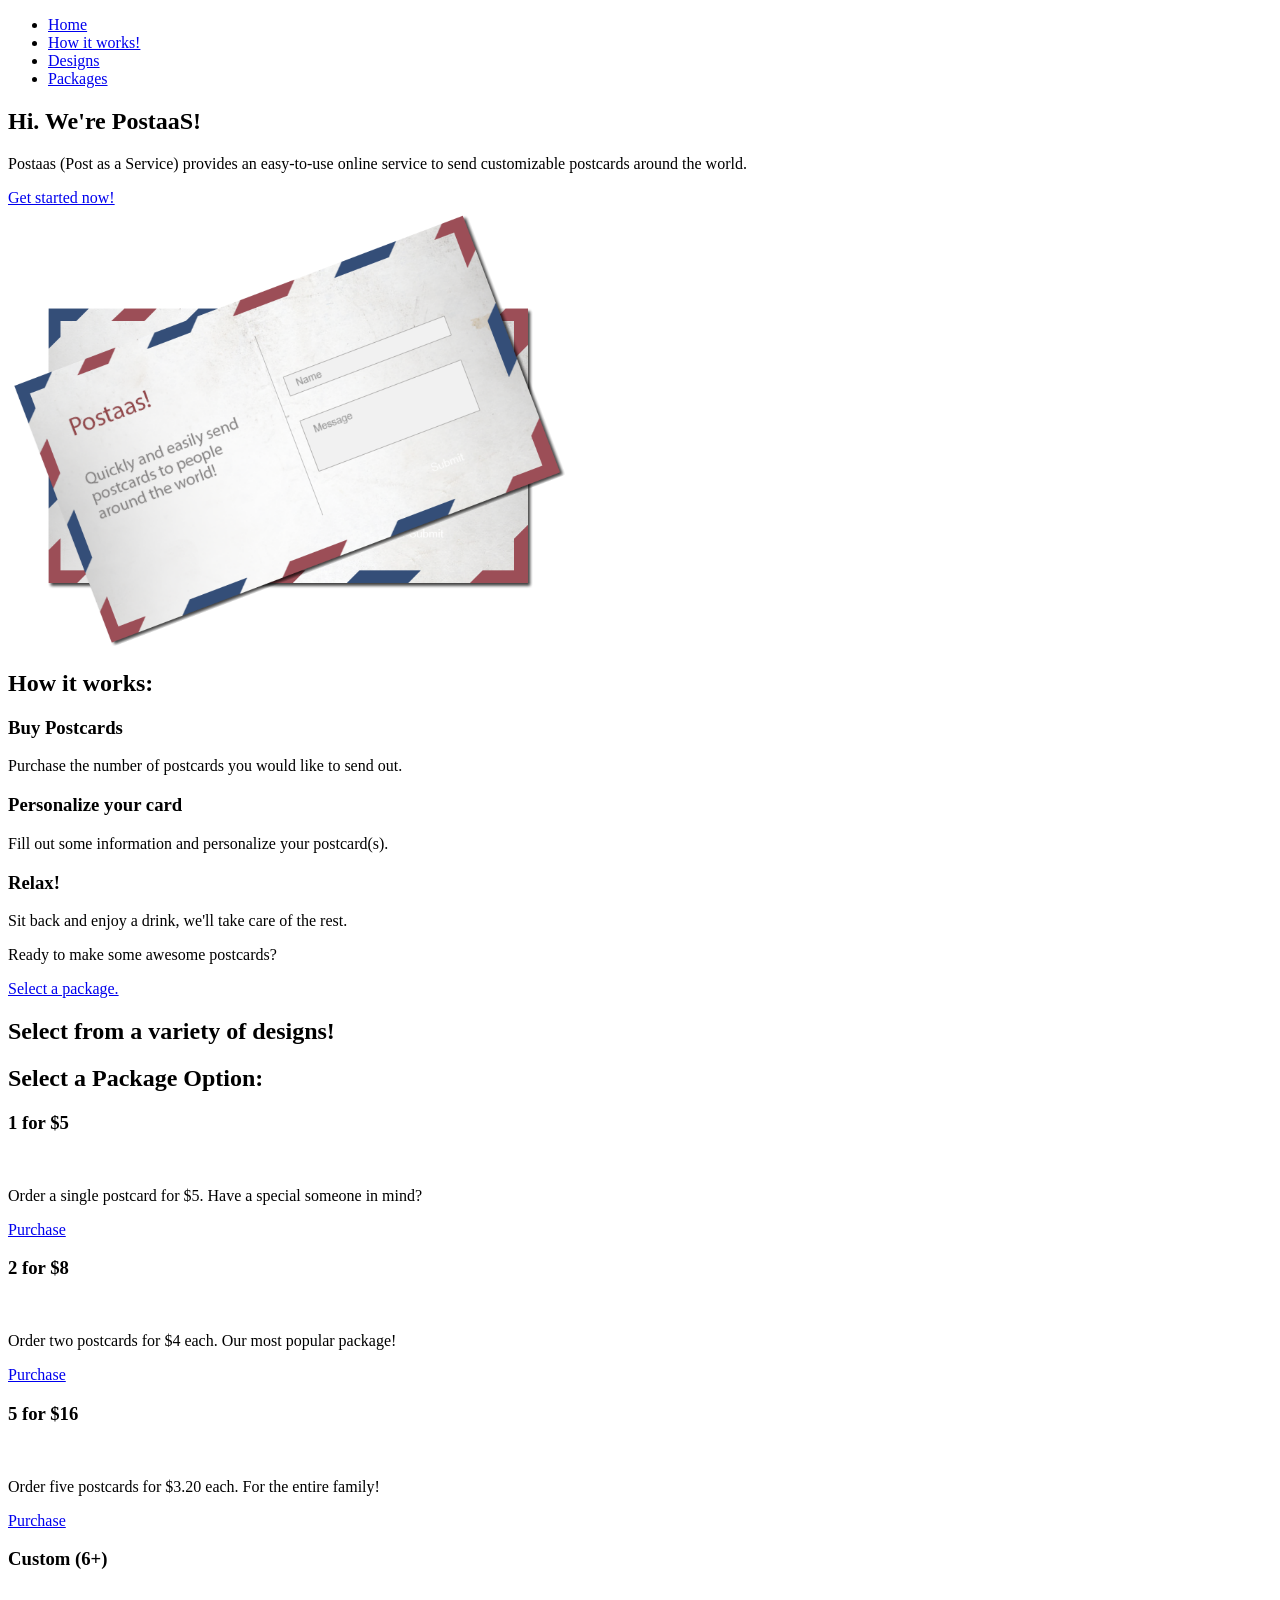
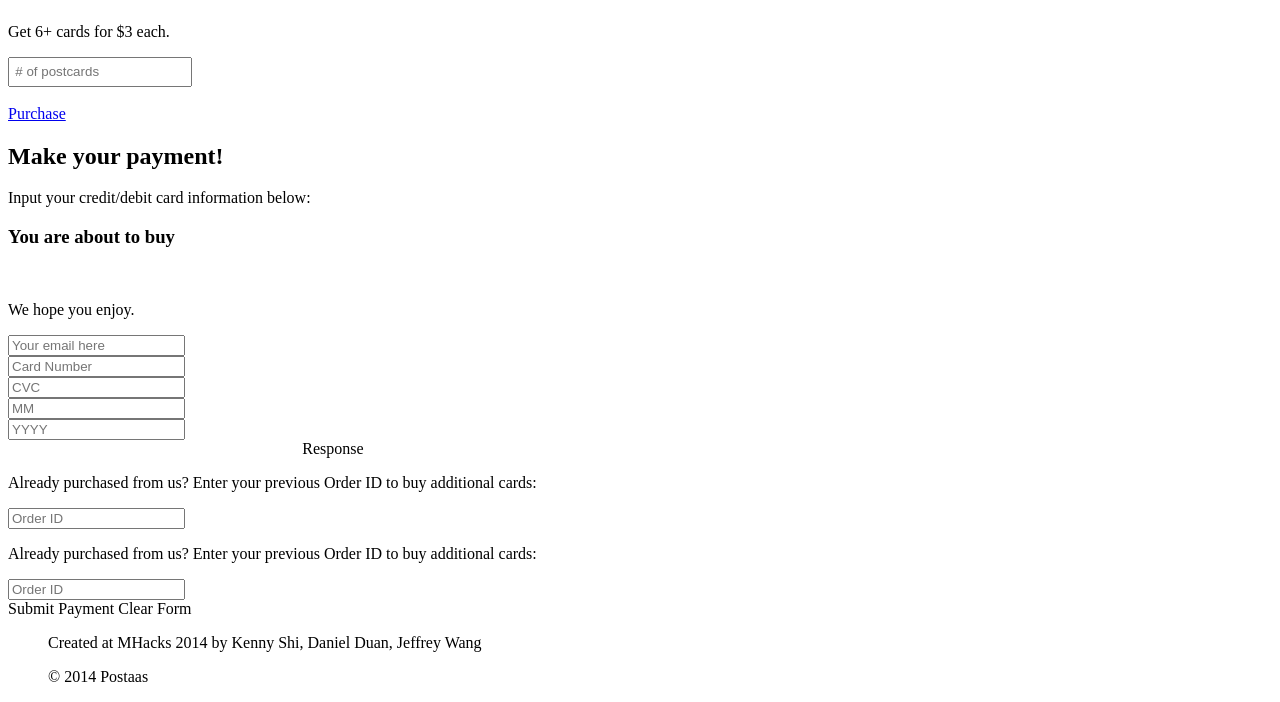
<file: public/index.html>
<!DOCTYPE HTML>
<!--
	Based on miniport 2.5: Free for personal and commercial use under the CCA 3.0 license (html5up.net/license)
-->
<html>
	<head>
		<title>PostaaS (Post as a service!)</title>
		<meta http-equiv="content-type" content="text/html; charset=utf-8" />
		<meta name="description" content="" />
		<meta name="keywords" content="" />
		<link href="http://fonts.googleapis.com/css?family=Open+Sans:300,600,700" rel="stylesheet" />
		<noscript>
			<link rel="stylesheet" href="css/skel-noscript.css" />
			<link rel="stylesheet" href="css/style.css" />
			<link rel="stylesheet" href="css/style-desktop.css" />
		</noscript>
		<!--[if lte IE 9]><link rel="stylesheet" href="css/ie9.css" /><![endif]-->
		<!--[if lte IE 8]><script src="js/html5shiv.js"></script><link rel="stylesheet" href="css/ie8.css" /><![endif]-->
		<!--[if lte IE 7]><link rel="stylesheet" href="css/ie7.css" /><![endif]-->
	</head>
	<body>

		<!-- Nav -->
			<nav id="nav">
				<ul class="container">
					<li><a href="#home">Home</a></li>
					<li><a href="#how">How it works!</a></li>
					<li><a href="#designs">Designs</a></li>
					<li><a href="#options">Packages</a></li>
				</ul>
			</nav>

		<!-- Home -->
			<div class="wrapper wrapper-style2 wrapper-first">
				<article class="container" id="home">
					<div class="row">

						<div class="7u">
							<header>
								<h1>Hi. We're <strong>PostaaS!</strong></h1>
							</header>
							<p>Postaas (Post as a Service) provides an easy-to-use online service to send customizable postcards around the world.</p>
							<a href="#how" class="button button-big">Get started now!</a>
						</div>

						<div class="4u">
							<span><img src="images/post.png"/></span>
						</div>
						
					</div>
				</article>
			</div>

		<!-- How it works -->
			<div class="wrapper2 wrapper-style2">
				<article id="how">
					<header>
						<h1>How it works:</h1>
					</header>
					<div class="container">
						<div class="row">
							<div class="4u">
								<section class="box box-style1">
									<span class="fa featured fa-dollar"></span>
									<h3>Buy Postcards</h3>
									<p>Purchase the number of postcards you would like to send out.</p>
								</section>
							</div>
							<div class="4u">
								<section class="box box-style1">
									<span class="fa featured fa-plus-circle"></span>
									<h3>Personalize your card</h3>
									<p>Fill out some information and personalize your postcard(s).</p>
								</section>
							</div>
							<div class="4u">
								<section class="box box-style1">
									<span class="fa featured fa-beer"></span>
									<h3>Relax!</h3>
									<p>Sit back and enjoy a drink, we'll take care of the rest.</p>
								</section>
							</div>
						</div>
					</div>
					<footer>
						<p>Ready to make some awesome postcards?</p>
						<a href="#options" class="button button-big">Select a package.</a>
					</footer>
				</article>
			</div>

		<!-- Designs -->
			<div class="wrapper2 wrapper-style2">
				<article id="designs">
					<header>
						<h2>Select from a variety of designs!</h2>
					</header>
				</article>
			</div>

		<!-- Payment Options -->
			<div class="wrapper2 wrapper-style2">
				<article id="options">
					<header>
						<h2>Select a Package Option:</h2>
					</header>
					<div class="container">
						<div class="row">
							<div class="3u">
								<section class="box box-style1">
									<span class="fa fa-envelope-o"></span>
									<h3>1 for $5</h3>
									<br>
									<p>Order a single postcard for $5. Have a special someone in mind?</p>
									<a href="#purchase" class="button button-small" id="purchase-button1">Purchase</a>
								</section>
							</div>
							<div class="3u">
								<section class="box box-style1">
									<span class="fa fa-envelope-o"></span>
									<span class="fa fa-envelope-o"></span>
									<h3>2 for $8</h3>
									<br>
									<p>Order two postcards for $4 each. Our most popular package!</p>
									<a href="#purchase" class="button button-small" id="purchase-button2">Purchase</a>
								</section>
							</div>
							<div class="3u">
								<section class="box box-style1">
									<span class="fa fa-envelope-o"></span>
									<span class="fa fa-envelope-o"></span>
									<span class="fa fa-envelope-o"></span>
									<span class="fa fa-envelope-o"></span>
									<span class="fa fa-envelope-o"></span>
									<h3>5 for $16</h3>
									<br>
									<p>Order five postcards for $3.20 each. For the entire family!</p>
									<a href="#purchase" class="button button-small" id="purchase-button3">Purchase</a>
								</section>
							</div>
							<div class="3u">
								<section class="box box-style2">
									<span class="fa fa-envelope-o"></span>
									<span class="fa fa-envelope-o"></span>
									<span class="fa fa-envelope-o"></span>
									<span class="fa fa-envelope-o"></span>
									<span class="fa fa-envelope-o"></span>
									<span class="fa fa-plus"></span>
									<h3>Custom (6+)</h3>
									<br>
									<p style="margin-bottom:1em">Get 6+ cards for $3 each.</p>
									<form>
										<input type="text" style="padding:.40em" name="subject" id="subject" placeholder="# of postcards" />
									</form>
									<br>
									<a href="#purchase" class="button button-small" id="purchase-button4">Purchase</a>
								</section>
							</div>
						</div>
					</div>
				</article>
			</div>

			<!-- purchase -->
			<div class="wrapper2 wrapper-style3">
				<article id="purchase" class="container small" style="width:650px">
					<header>
						<h2>Make your payment!</h2>
						<span>Input your credit/debit card information below:</span>
							<section class="box box-style1" id="confirm-dialog">
							<span class="fa fa-envelope-o"></span>
							<h3>You are about to buy <span id="selection"></span></h3>
							<br>
							<p>We hope you enjoy.</p>
						</section>
					</header>
					<div>
						<div class="row">
							<div class="12u">
								<form id="payment-form">
									<div>
										<div class="row half">
											<div class="12u">										

										<div class="row">
											<div class="12u">
												<input type="email" placeholder="Your email here">
											</div>
										</div>

											</div>
										</div>

										<div class="row half">
												<div class="6u">
													<input type="text" name="cardnumber" id="cardnumber" placeholder="Card Number" data-stripe="number"/>
												</div>
												<div class="2u">
													<input type="text" name="cvc" id="cvc" placeholder="CVC" data-stripe="cvc"/>
												</div>
												<div class="2u">
													<input type="text" name="expirationmonth" id="expirationmonth" placeholder="MM" data-stripe="exp-month"/>
												</div>
                        <div class="2u">
                          <input type="text" name="expirationyear" id="expirationyear" placeholder="YYYY" data-stripe="exp-year"/>
                        </div>
										</div>
										<div class="row" style="text-align:center">
											<div class="12u">
												<span id="response">Response</span>
											</div>
										</div>
										<div class="row half">
											<div class="12u">
												<p>Already purchased from us? Enter your previous Order ID to buy additional cards:</p>	
												<input type="text" name="orderid" id="orderid" placeholder="Order ID" />
											</div>
										</div>
										<div class="row half">
											<div class="12u">
												<p>Already purchased from us? Enter your previous Order ID to buy additional cards:</p>	
												<input type="text" name="orderid" id="orderid" placeholder="Order ID" />
											</div>
										</div>
										<div class="row">
											<div class="12u">
												<a id="payment-submit" class="button form-button-submit">Submit Payment</a>
												<a class="button button-alt form-button-reset">Clear Form</a>
											</div>
										</div>

									</div>
								</form>
							</div>
						</div>
					</div>
					<footer>
						<ul id="copyright">
							<p>Created at MHacks 2014 by Kenny Shi, Daniel Duan, Jeffrey Wang</p>
							<p>&copy; 2014 Postaas</p>
						</ul>
					</footer>
				</article>
			</div>
	<script type="text/javascript" src="https://js.stripe.com/v2/"></script>
	<script src="js/jquery.min.js"></script>
	<script src="js/config.js"></script>
	<script src="js/skel.min.js"></script>
	</body>
</html>
</file>
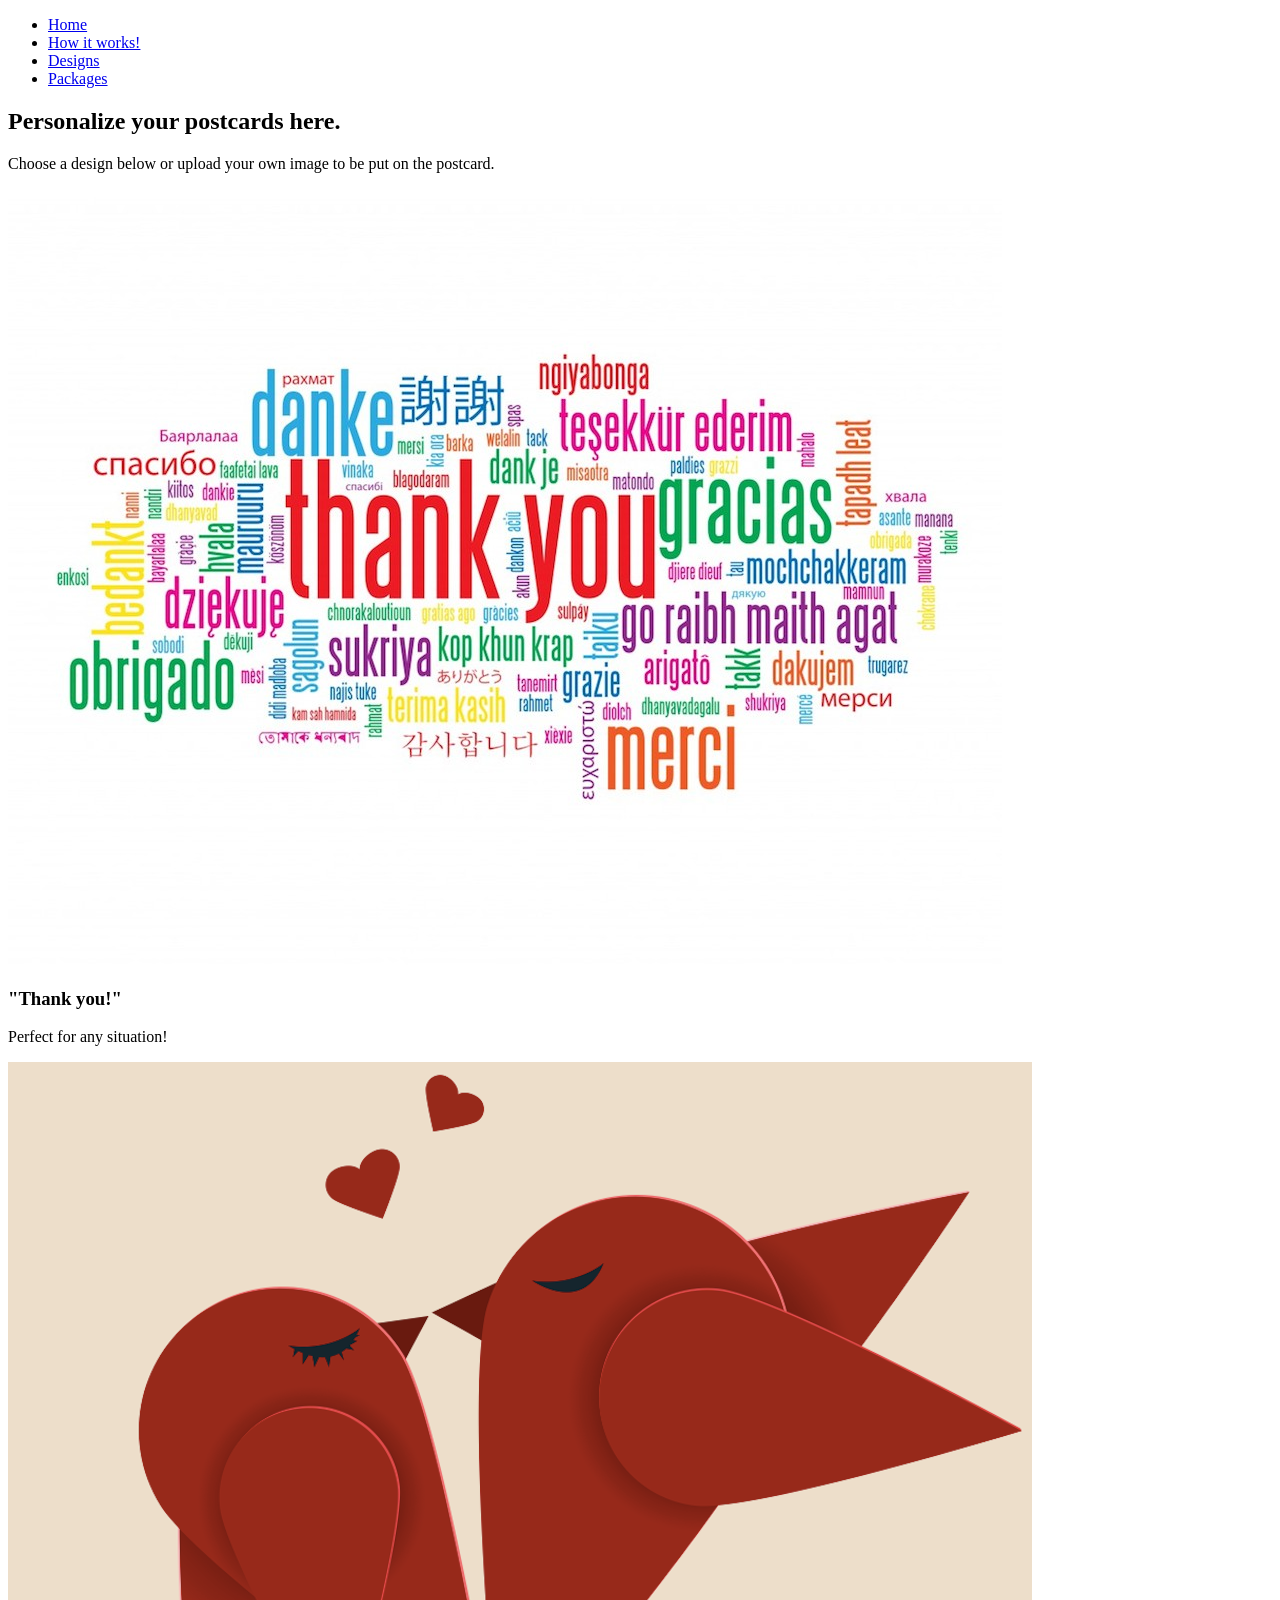
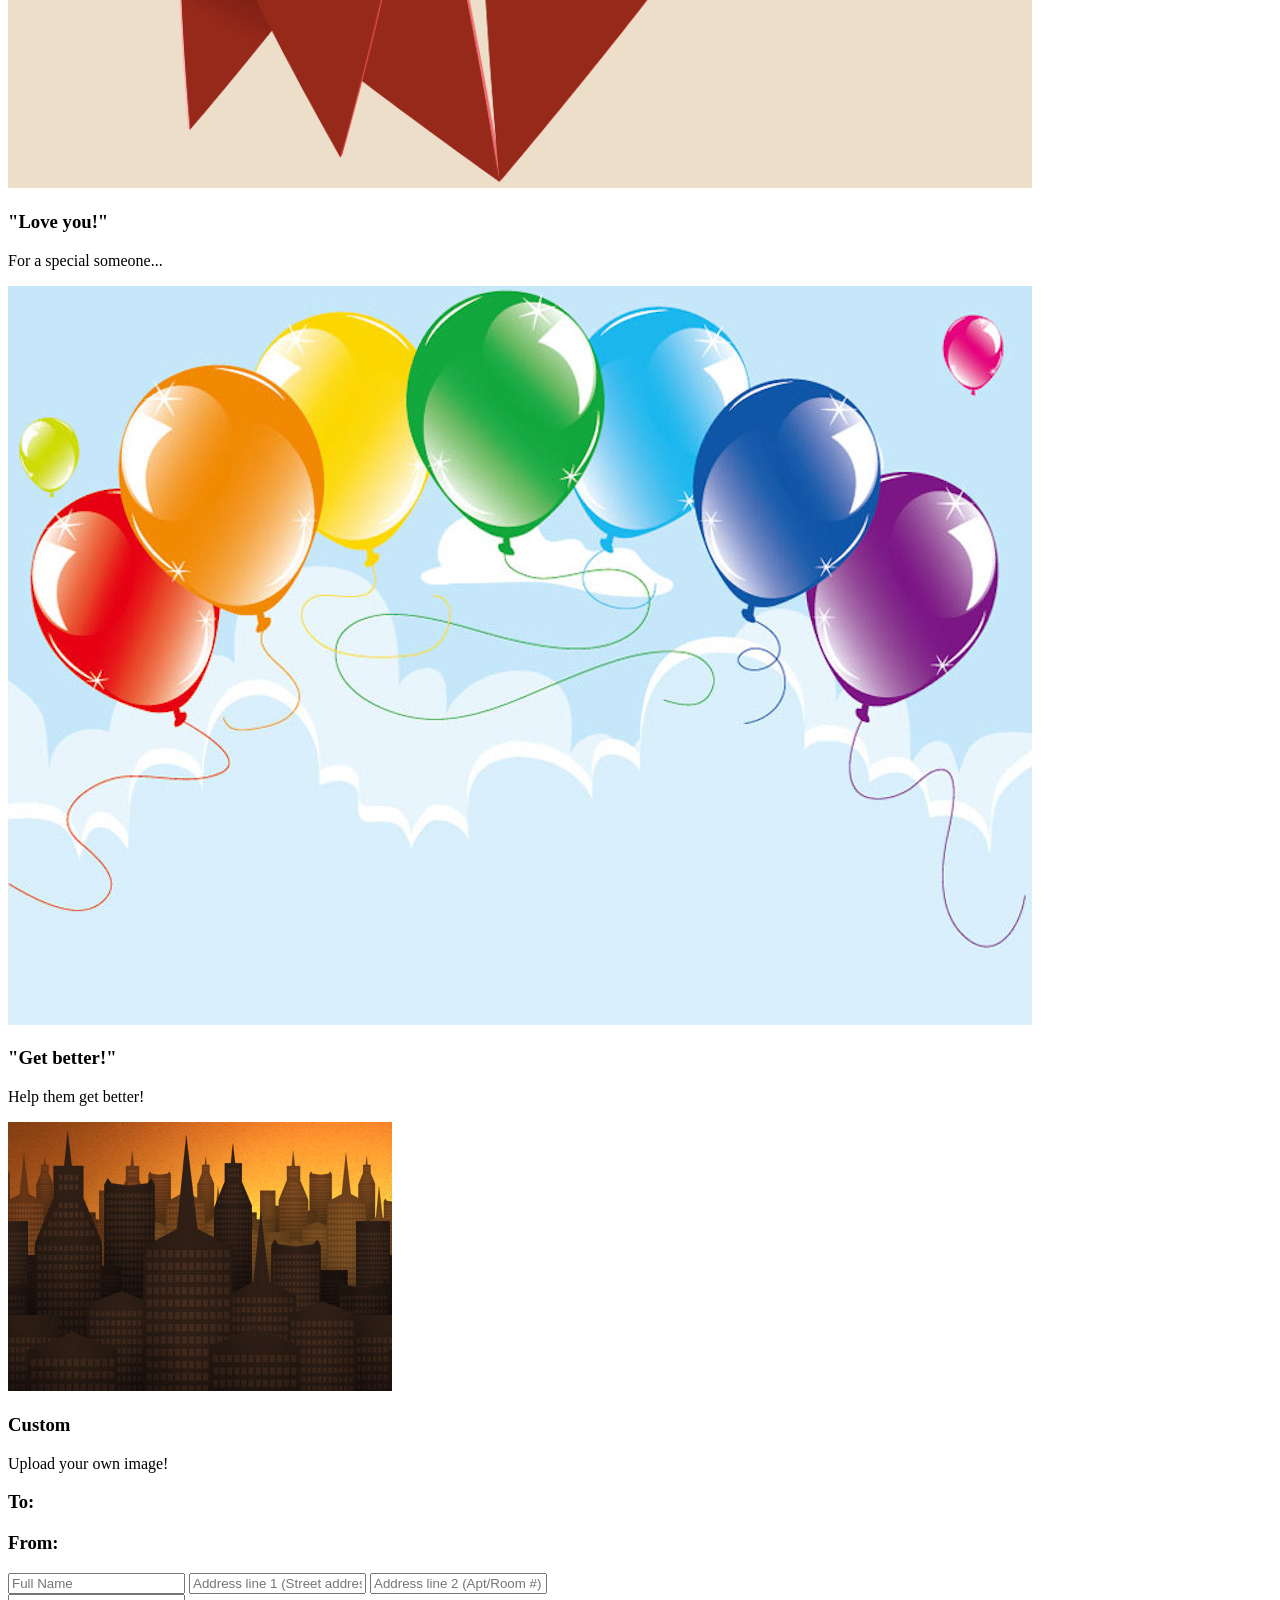
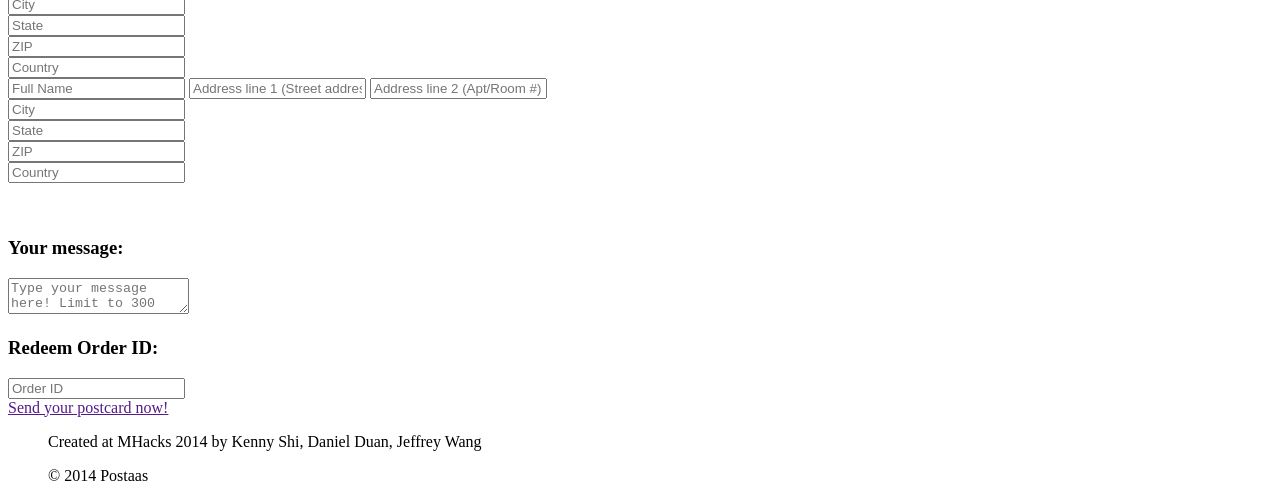
<file: public/personalize.html>
<!DOCTYPE html>
<html>
	<head>
		<title>PostaaS (Post as a service!): Personalize</title>
		<meta http-equiv="content-type" content="text/html; charset=utf-8" />
		<meta name="description" content="" />
		<meta name="keywords" content="" />
		<link href="http://fonts.googleapis.com/css?family=Open+Sans:300,600,700" rel="stylesheet" />
		<script src="js/jquery.min.js"></script>
		<script src="js/config.js"></script>
		<script src="js/skel.min.js"></script>
		<noscript>
			<link rel="stylesheet" href="css/skel-noscript.css" />
			<link rel="stylesheet" href="css/style.css" />
			<link rel="stylesheet" href="css/style-desktop.css" />
		</noscript>
		<!--[if lte IE 9]><link rel="stylesheet" href="css/ie9.css" /><![endif]-->
		<!--[if lte IE 8]><script src="js/html5shiv.js"></script><link rel="stylesheet" href="css/ie8.css" /><![endif]-->
		<!--[if lte IE 7]><link rel="stylesheet" href="css/ie7.css" /><![endif]-->
	</head>

	<body>
		<!-- Nav -->
		<nav id="nav">
			<ul class="container">
				<li><a href="index.html/#home">Home</a></li>
				<li><a href="index.html/#how">How it works!</a></li>
				<li><a href="index.html/#designs">Designs</a></li>
				<li><a href="index.html/#options">Packages</a></li>
			</ul>
		</nav>

		<!-- Personalize -->
		<div class="wrapper2 wrapper-style3">
			<article id="personalize">
				<header style="margin-bottom: 1.5em">
					<h2>Personalize your postcards here.</h2>
					<span>Choose a design below or upload your own image to be put on the postcard.</span>
				</header>
				<div class="container">
					<div class="row">
						<div class="12u">
						</div>
					</div>
					<div class="row">
						<div class="3u">
							<article class="box box-style2">
								<div class="image image-full"><img src="images/thanks.jpg" alt="" /></div>
								<h3>"Thank you!"</h3>
								<p>Perfect for any situation!</p>
							</article>
						</div>
						<div class="3u">
							<article class="box box-style2">
								<div class="image image-full"><img src="images/love.jpg" alt="" /></div>
								<h3>"Love you!"</h3>
								<p>For a special someone...</p>
							</article>
						</div>
						<div class="3u">
							<article class="box box-style2">
								<div class="image image-full"><img src="images/better.jpg" alt="" /></div>
								<h3>"Get better!"</h3>
								<p>Help them get better!</p>
							</article>
						</div>
						<div class="3u">
							<article class="box box-style2">
								<div class="image image-full"><img src="images/portfolio05.jpg" alt="" /></div>
								<h3>Custom</h3>
								<p>Upload your own image!</p>
							</article>
						</div>
					</div>
				</div>
				<footer>
					<article class="container small">
						<div class="row">
							<div class="6u">
								<h3>To:</h3>
								</div>
							<div class="6u">
								<h3>From:</h3>
								</div>
						</div>
						<form name="address_info" >
							<div class="row half">
								<div class ="6u" id = "to" class = "toAddress">
									<input type="text" name="to_name" id="to_name" placeholder="Full Name">
									<input type="text" name="to_address1" id="to_address1" placeholder="Address line 1 (Street address)">
									<input type="text" name="to_address2" id="to_address2" placeholder="Address line 2 (Apt/Room #)">
								<div class="row half">
									<div class ="6u">
										<input type="text" name="to_city" id="to_city" placeholder="City">
									</div>
									<div class="3u">
										<input type="text" name="to_state" id="to_state" placeholder="State">
									</div>
									<div class="3u">
										<input type="text" name="to_zip" id="to_zip" placeholder="ZIP">
									</div>
								</div>
									<input type="text" name="to_country" id="to_country" placeholder="Country">
								</div>
								<div class ="6u" id = "from" class = "fromAddress">
									<input type="text" name="from_name" id="from_name" placeholder="Full Name">
									<input type="text" name="from_address1" id="from_address1" placeholder="Address line 1 (Street address)">
									<input type="text" name="from_address2" id="from_address2" placeholder="Address line 2 (Apt/Room #)">
								<div class="row half">
									<div class ="6u">
										<input type="text" name="from_city" id="from_city" placeholder="City">
									</div>
									<div class="3u">
										<input type="text" name="from_state" id="from_state" placeholder="State">
									</div>
									<div class="3u">
										<input type="text" name="from_zip" id="from_zip" placeholder="ZIP">
									</div>
								</div>
									<input type="text" name="from_country" id="from_country" placeholder="Country">
								</div>
							</div>
							<div class="12u">
								<br><br>
								<h3> Your message: </h3>
								<textarea maxlength="300" name="message" placeholder="Type your message here! Limit to 300 characters."></textarea>
								<span id="limit-warning"></span>
							</div>
							<div class="12u">
								<h3>Redeem Order ID:</h3>
								<input type="text" name="orderid" id="orderid" placeholder="Order ID" />
							</div>
						</form>
						<a href="" class="button form-button-submit" id="send-card-button" >Send your postcard now!</a>
						<span id="response"></span>
					</article>
				</footer>
			</article>
			<footer>
			<ul id="copyright">
				<p>Created at MHacks 2014 by Kenny Shi, Daniel Duan, Jeffrey Wang</p>
				<p>&copy; 2014 Postaas</p>
			</ul>
		</footer>
		</div>
	</body>
</html>
</file>
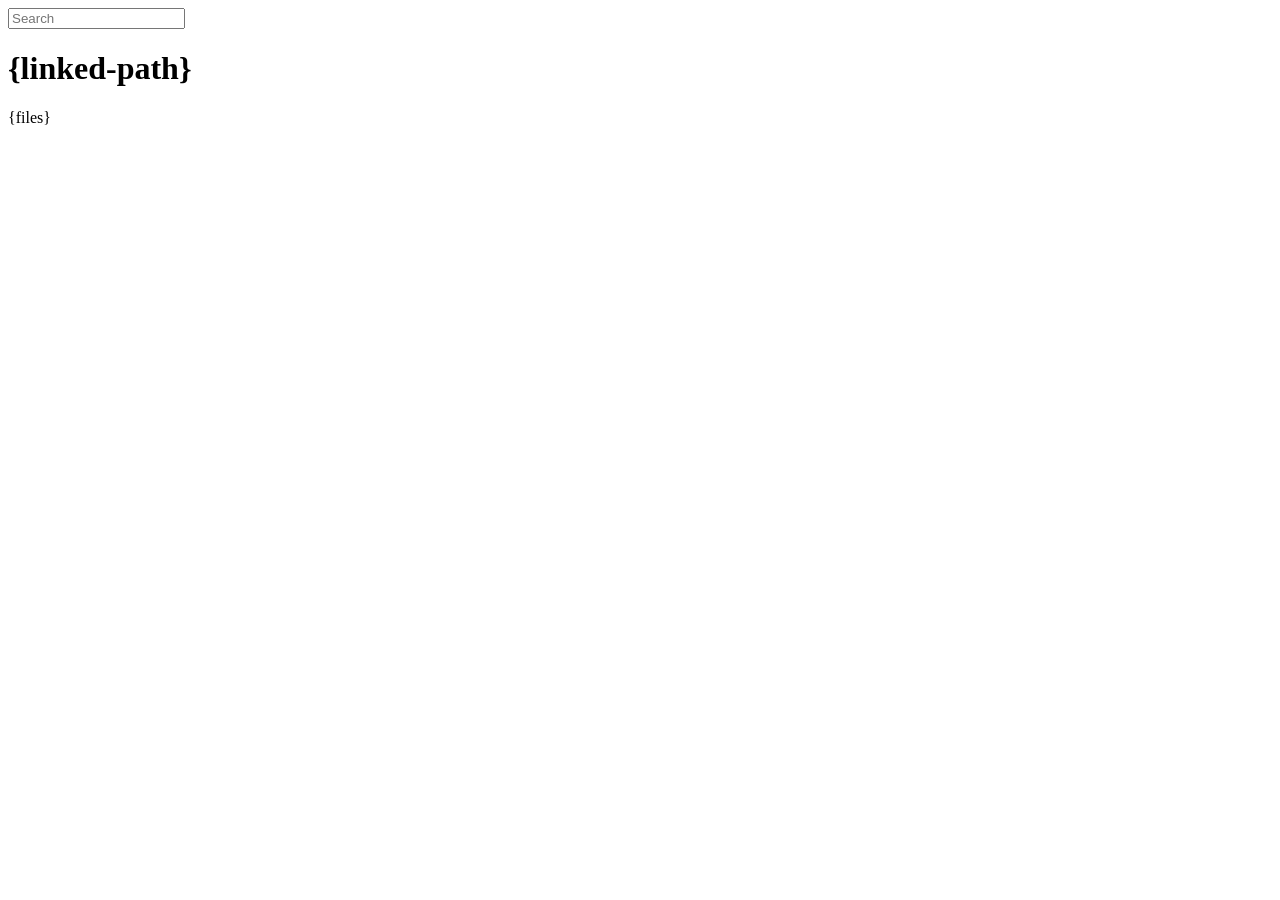
<file: node_modules/express/node_modules/connect/lib/public/directory.html>
<!DOCTYPE html>
<html>
  <head>
    <meta charset='utf-8'> 
    <meta name="viewport" content="width=device-width, initial-scale=1.0, maximum-scale=1.0, user-scalable=no" />
    <title>listing directory {directory}</title>
    <style>{style}</style>
    <script>
      function $(id){
        var el = 'string' == typeof id
          ? document.getElementById(id)
          : id;

        el.on = function(event, fn){
          if ('content loaded' == event) {
            event = window.attachEvent ? "load" : "DOMContentLoaded";
          }
          el.addEventListener
            ? el.addEventListener(event, fn, false)
            : el.attachEvent("on" + event, fn);
        };

        el.all = function(selector){
          return $(el.querySelectorAll(selector));
        };

        el.each = function(fn){
          for (var i = 0, len = el.length; i < len; ++i) {
            fn($(el[i]), i);
          }
        };

        el.getClasses = function(){
          return this.getAttribute('class').split(/\s+/);
        };

        el.addClass = function(name){
          var classes = this.getAttribute('class');
          el.setAttribute('class', classes
            ? classes + ' ' + name
            : name);
        };

        el.removeClass = function(name){
          var classes = this.getClasses().filter(function(curr){
            return curr != name;
          });
          this.setAttribute('class', classes.join(' '));
        };

        return el;
      }

      function search() {
        var str = $('search').value
          , links = $('files').all('a');

        links.each(function(link){
          var text = link.textContent;

          if ('..' == text) return;
          if (str.length && ~text.indexOf(str)) {
            link.addClass('highlight');
          } else {
            link.removeClass('highlight');
          }
        });
      }

      $(window).on('content loaded', function(){
        $('search').on('keyup', search);
      });
    </script>
  </head>
  <body class="directory">
    <input id="search" type="text" placeholder="Search" autocomplete="off" />
    <div id="wrapper">
      <h1>{linked-path}</h1>
      {files}
    </div>
  </body>
</html>
</file>
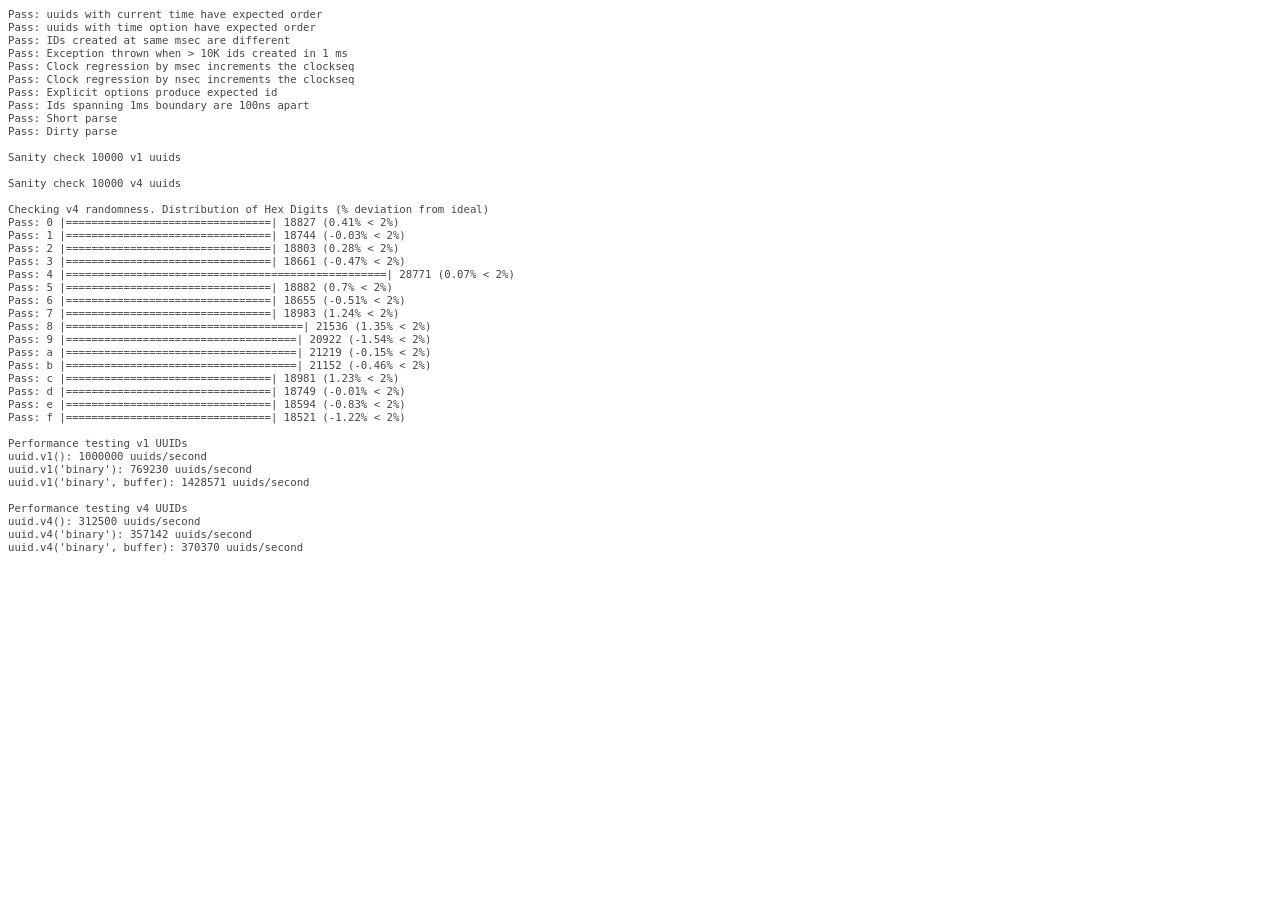
<file: node_modules/lob/node_modules/request/node_modules/node-uuid/test/test.html>
<html>
  <head>
    <style>
      div {
        font-family: monospace;
        font-size: 8pt;
      }
      div.log {color: #444;}
      div.warn {color: #550;}
      div.error {color: #800; font-weight: bold;}
    </style>
    <script src="../uuid.js"></script>
  </head>
  <body>
    <script src="./test.js"></script>
  </body>
</html>
</file>
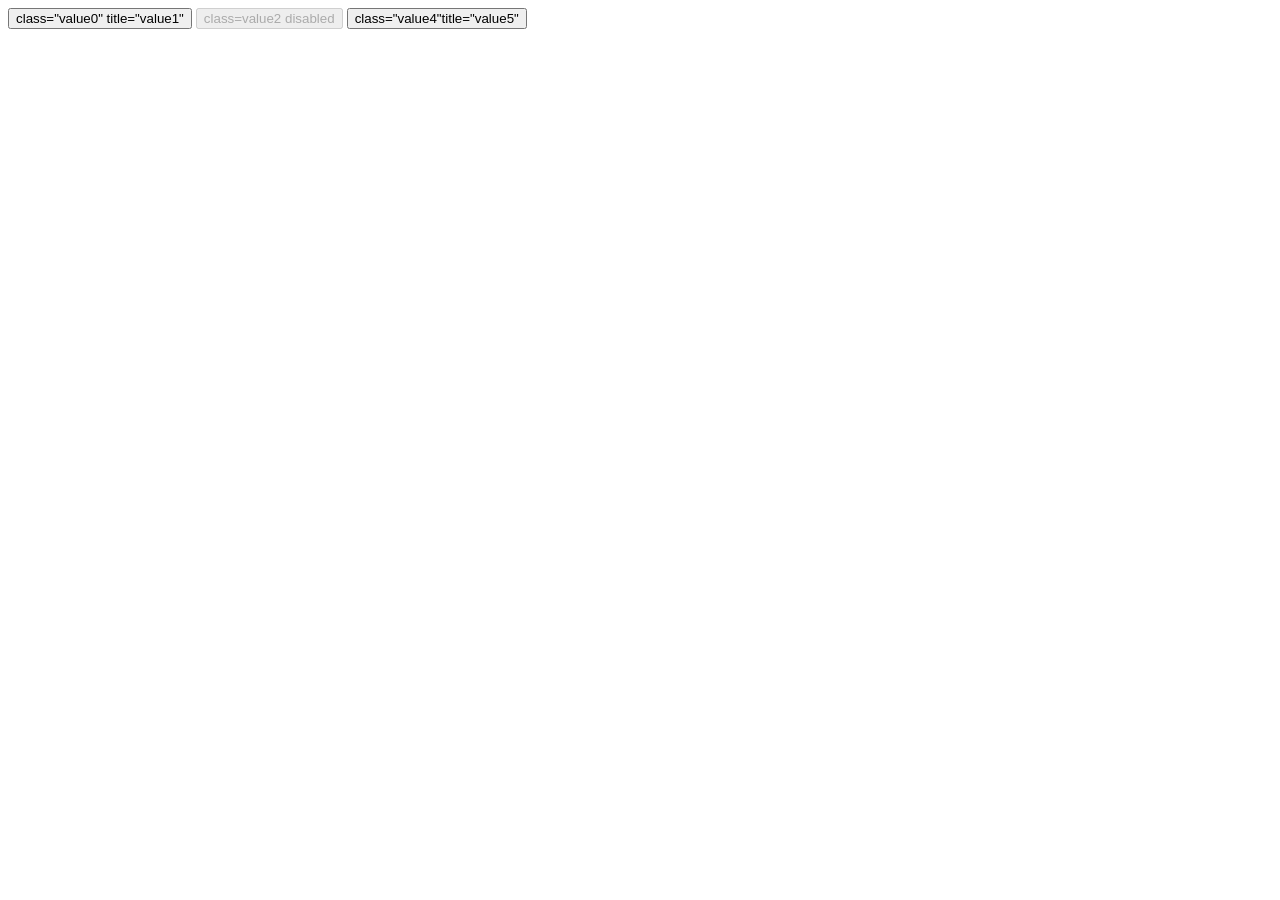
<file: node_modules/angular/node_modules/jsdom/node_modules/htmlparser2/test/Documents/Attributes.html>
<!doctype html>
<html>
<head>
	<title>Attributes test</title>
</head>
<body>
	<!-- Normal attributes -->
	<button id="test0" class="value0" title="value1">class="value0" title="value1"</button>

	<!-- Attributes with no quotes or value -->
	<button id="test1" class=value2 disabled>class=value2 disabled</button>

	<!-- Attributes with no space between them. No valid, but accepted by the browser -->
	<button id="test2" class="value4"title="value5">class="value4"title="value5"</button>
</body>
</html>
</file>
<file: public/css/skel-noscript.css>
/* Resets (http://meyerweb.com/eric/tools/css/reset/ | v2.0 | 20110126 | License: none (public domain)) */

	html,body,div,span,applet,object,iframe,h1,h2,h3,h4,h5,h6,p,blockquote,pre,a,abbr,acronym,address,big,cite,code,del,dfn,em,img,ins,kbd,q,s,samp,small,strike,strong,sub,sup,tt,var,b,u,i,center,dl,dt,dd,ol,ul,li,fieldset,form,label,legend,table,caption,tbody,tfoot,thead,tr,th,td,article,aside,canvas,details,embed,figure,figcaption,footer,header,hgroup,menu,nav,output,ruby,section,summary,time,mark,audio,video{margin:0;padding:0;border:0;font-size:100%;font:inherit;vertical-align:baseline;}article,aside,details,figcaption,figure,footer,header,hgroup,menu,nav,section{display:block;}body{line-height:1;}ol,ul{list-style:none;}blockquote,q{quotes:none;}blockquote:before,blockquote:after,q:before,q:after{content:'';content:none;}table{border-collapse:collapse;border-spacing:0;}body{-webkit-text-size-adjust:none}

/* Box Model */

	*, *:before, *:after {
		-moz-box-sizing: border-box;
		-webkit-box-sizing: border-box;
		-o-box-sizing: border-box;
		-ms-box-sizing: border-box;
		box-sizing: border-box;
	}

/* Container */

	body {
		min-width: 1200px;
	}

	.container {
		width: 1200px;
		margin-left: auto;
		margin-right: auto;
	}

	/* Modifiers */
	
		.container.small {
			width: 900px;
		}

		.container.big {
			width: 100%;
			max-width: 1500px;
			min-width: 1200px;
		}

/* Grid */

	/* Cells */

		.\31 2u { width: 100% }
		.\31 1u { width: 91.6666666667% }
		.\31 0u { width: 83.3333333333% }
		.\39 u { width: 75% }
		.\38 u { width: 66.6666666667% }
		.\37 u { width: 58.3333333333% }
		.\36 u { width: 50% }
		.\35 u { width: 41.6666666667% }
		.\34 u { width: 33.3333333333% }
		.\33 u { width: 25% }
		.\32 u { width: 16.6666666667% }
		.\31 u { width: 8.3333333333% }
		.\-11u { margin-left: 91.6666666667% }
		.\-10u { margin-left: 83.3333333333% }
		.\-9u { margin-left: 75% }
		.\-8u { margin-left: 66.6666666667% }
		.\-7u { margin-left: 58.3333333333% }
		.\-6u { margin-left: 50% }
		.\-5u { margin-left: 41.6666666667% }
		.\-4u { margin-left: 33.3333333333% }
		.\-3u { margin-left: 25% }
		.\-2u { margin-left: 16.6666666667% }
		.\-1u { margin-left: 8.3333333333% }

		.row > * {
			padding: 40px 0 0 40px;
			float: left;
			-moz-box-sizing: border-box;
			-webkit-box-sizing: border-box;
			-o-box-sizing: border-box;
			-ms-box-sizing: border-box;
			box-sizing: border-box;
		}

		.row + .row > * {
			padding-top: 40px;
		}

		.row {
			margin-left: -40px;
		}

	/* Rows */

		.row:after {
			content: '';
			display: block;
			clear: both;
			height: 0;
		}

		.row:first-child > * {
			padding-top: 0;
		}

		.row > * {
			padding-top: 0;
		}

		/* Modifiers */

			/* Flush */

				.row.flush {
					margin-left: 0;
				}

				.row.flush > * {
					padding: 0 !important;
				}

			/* Quarter */

				.row.quarter > * {
					padding: 10px 0 0 10px;
				}

				.row.quarter + .row.quarter > * {
					padding-top: 10px;
				}

				.row.quarter {
					margin-left: -10px;
				}

			/* Half */

				.row.half > * {
					padding: 20px 0 0 20px;
				}

				.row.half + .row.half > * {
					padding-top: 20px;
				}

				.row.half {
					margin-left: -20px;
				}

			/* One and (a) Half */

				.row.oneandhalf > * {
					padding: 60px 0 0 60px;
				}

				.row.oneandhalf + .row.oneandhalf > * {
					padding-top: 60px;
				}

				.row.oneandhalf {
					margin-left: -60px;
				}

			/* Double */

				.row.double > * {
					padding: 80px 0 0 80px;
				}

				.row.double + .row.double > * {
					padding-top: 80px;
				}

				.row.double {
					margin-left: -80px;
				}
</file>
<file: public/css/style-desktop.css>
/*
	Miniport 2.5 by HTML5 UP
	html5up.net | @n33co
	Free for personal and commercial use under the CCA 3.0 license (html5up.net/license)
*/

/*********************************************************************************/
/* Basic                                                                         */
/*********************************************************************************/

	body
	{
		font-size: 13pt;
	}

	h1
	{
		font-size: 3.25em;
		letter-spacing: -0.025em;
	}

	h2
	{
		font-size: 2em;
		letter-spacing: -0.015em;
	}
	
	h3
	{
		font-size: 1.5em;
		letter-spacing: -0.015em;
	}

	h1, h2, h3, h4, h5, h6
	{
		margin: 0 0 0.75em 0;
	}

	header
	{
		margin: 0 0 3em 0;
	}
	
		header > span
		{
			font-size: 1.25em;
		}

	footer
	{
		margin: 3em 0 0 0;
	}
	
		footer > p
		{
			font-size: 1.25em;
		}
	
	form
	{
	}
	
		form .button
		{
			margin: 0 0.5em 0 0.5em;
		}
	
	.button
	{
		padding: 1em 2.35em 1em 2.35em;
		font-size: 1.1em;
	}

		.button-big
		{
			font-size: 1.5em;
			letter-spacing: -0.025em;
		}

	.box
	{
		padding: 2em 2em 2.5em 2em;
	}

		.box h3
		{
			margin-bottom: 0.25em;
		}

		.box .image-centered
		{
			margin-bottom: 1.25em;
		}

		.box .image-full
		{
			position: relative;
			left: 2em;
			top: 2em;
			margin: -4em 0 4em -4em;
			width: auto;
		}

/*********************************************************************************/
/* Wrappers                                                                      */
/*********************************************************************************/

	.wrapper
	{
		padding: 8em 0 8em 0;
		text-align: center;
	}

	.wrapper2
	{
		padding: 4em 0 4em 0;
		text-align: center;
	}
	
		.wrapper-first
		{
			padding-top: 12em;
		}

/*********************************************************************************/
/* Nav                                                                           */
/*********************************************************************************/

	#nav
	{
	}

		#nav a:hover
		{
			background: #383838;
		}
		
		#nav a:active
		{
			background: #484848;
		}
	
		#nav a
		{
			padding: 0.2em 1em 0.2em 1em;
			margin: 0.6em 0.2em 0.6em 0.2em;
			font-weight: 600;
			border-radius: 8px;
			-moz-transition: background-color .2s ease-in-out;
			-webkit-transition: background-color .2s ease-in-out;
			-o-transition: background-color .2s ease-in-out;
			-ms-transition: background-color .2s ease-in-out;
			transition: background-color .2s ease-in-out;
			color: #fff;
		}
		
/*********************************************************************************/
/* Articles                                                                      */
/*********************************************************************************/

	#home
	{
		text-align: left;
	}

		#home .me
		{
			width: 20em;
			height: 20em;
			margin: 0;
		}

		#home h1
		{
			margin-top: 0.35em;
		}
	
		#home p
		{
			font-size: 1.5em;
			line-height: 1.75em;
		}
		
	#contact
	{
	}
	
		#contact footer
		{
			font-size: 0.9em;
		}
		
/*********************************************************************************/
/* Copyright                                                                     */
/*********************************************************************************/

	#copyright
	{
		font-size: 1em;
	}

		#copyright li
		{
			display: inline-block;
			border-left: solid 1px rgba(0,0,0,0.5);
			box-shadow: -1px 0px 0px 0px rgba(255,255,255,0.1);
			padding: 0 1em 0 1em;
		}
		
		#copyright li:first-child
		{
			border: 0;
			box-shadow: none;
			padding-left: 0;
		}
</file>
<file: public/css/ie9.css>
/*
	Miniport 2.5 by HTML5 UP
	html5up.net | @n33co
	Free for personal and commercial use under the CCA 3.0 license (html5up.net/license)
*/

/*********************************************************************************/
/* Basic                                                                         */
/*********************************************************************************/

	.button
	{
		background-image: url('images/ie9/button.svg');
	}
	
		.button:active
		{
			background-image: url('images/ie9/button-active.svg');
		}
		
		.button-alt
		{
			background-image: url('images/ie9/button-alt.svg');
		}
		
			.button-alt:active
			{
				background-image: url('images/ie9/button-alt-active.svg');
			}

	ul.social
	{
	}
	
		ul.social li
		{
			background-image: url('images/ie9/social-li.svg');
		}
</file>
<file: public/css/ie8.css>
/*
	Miniport 2.5 by HTML5 UP
	html5up.net | @n33co
	Free for personal and commercial use under the CCA 3.0 license (html5up.net/license)
*/

/*********************************************************************************/
/* Basic                                                                         */
/*********************************************************************************/

	.box
	{
		border: solid 1px #ddd;
	}

/*********************************************************************************/
/* Icons                                                                         */
/*********************************************************************************/

	.featured-icon:before
	{
		font-size: 6em;
	}

/*********************************************************************************/
/* Wrappers                                                                      */
/*********************************************************************************/

	.wrapper
	{
		border-top: solid 1px #ddd;
	}
</file>
<file: public/css/ie7.css>
/*
	Miniport 2.5 by HTML5 UP
	html5up.net | @n33co
	Free for personal and commercial use under the CCA 3.0 license (html5up.net/license)
*/

/*********************************************************************************/
/* Basic                                                                         */
/*********************************************************************************/

	ul.social
	{
		overflow: hidden;
	}
	
		ul.social li
		{
			display: inline;
		}

	.box
	{
	}

		.box .image-full
		{
			left: 0;
			top: 0;
			margin: 0 0 2em 0;
		}

/*********************************************************************************/
/* Nav                                                                           */
/*********************************************************************************/

	#nav
	{
	}

		#nav ul
		{
			overflow: hidden;
		}
	
		#nav li
		{
			display: inline;
		}
</file>
<file: public/css/style.css>
@charset 'UTF-8';

@font-face{font-family:'FontAwesome';src:url('font/fontawesome-webfont.eot?v=4.0.1');src:url('font/fontawesome-webfont.eot?#iefix&v=4.0.1') format('embedded-opentype'),url('font/fontawesome-webfont.woff?v=4.0.1') format('woff'),url('font/fontawesome-webfont.ttf?v=4.0.1') format('truetype'),url('font/fontawesome-webfont.svg?v=4.0.1#fontawesomeregular') format('svg');font-weight:normal;font-style:normal}

/*
	Miniport 2.5 by HTML5 UP
	html5up.net | @n33co
	Free for personal and commercial use under the CCA 3.0 license (html5up.net/license)
*/

/*********************************************************************************/
/* Basic                                                                         */
/*********************************************************************************/

	*
	{
		-moz-box-sizing: border-box;
		-webkit-box-sizing: border-box;
		-o-box-sizing: border-box;
		-ms-box-sizing: border-box;
		box-sizing: border-box;
	}

	body, input, textarea
	{
		font-family: 'Open Sans', sans-serif;
		line-height: 1.85em;
		color: #888;
		font-weight: 300;
	}

	a
	{
		color: #3B95C6;
		text-decoration: underline;
		-moz-transition: color .2s ease-in-out;
		-webkit-transition: color .2s ease-in-out;
		-o-transition: color .2s ease-in-out;
		-ms-transition: color .2s ease-in-out;
		transition: color .2s ease-in-out;
	}
	
		a:hover
		{
			color: #1B75A6 !important;
		}

		a img
		{
			border: 0;
		}

	strong, b
	{
		font-weight: 600;
		color: #3e3e3e;
	}
	
	h1, h2, h3, h4, h5, h6
	{
		color: #3e3e3e;
	}
	
		h1 a, h2 a, h3 a, h4 a, h5 a, h6 a
		{
			text-decoration: none;
			color: inherit;
		}
	
	h2, h3, h4, h5, h6
	{
		font-weight: 700;
	}
	
	h1
	{
		font-weight: 300;
	}
	
		h1 strong
		{
			font-weight: 700;
		}
	
	em, i
	{
		font-style: italic;
	}
	
	form
	{
	}
	
		form input,
		form select,
		form textarea
		{
			-webkit-appearance: none;
		}

		form input[type=text],
		form input[type=password],
		form input[type=email],
		form select,
		form textarea
		{
			border: 1px solid #CCCCCC;
			padding: 0.35em;
			font-size: 1em;
			border-radius: 8px;
			background: white;
			color: #bbb;
			/*box-shadow: inset 0px 2px 5px 0px rgba(0,0,0,0.05), 0px 1px 0px 0px rgba(255,255,255,0.025);*/
			width: 100%;
			-moz-transition: background .2s ease-in-out, box-shadow .2s ease-in-out;
			-webkit-transition: background .2s ease-in-out, box-shadow .2s ease-in-out;
			-o-transition: background .2s ease-in-out, box-shadow .2s ease-in-out;
			-ms-transition: background .2s ease-in-out, box-shadow .2s ease-in-out;
			transition: background .2s ease-in-out, box-shadow .2s ease-in-out;
		}

		form input[type=text]:focus,
		form input[type=password]:focus,
		form input[type=email]:focus,
		form select:focus,
		form textarea:focus
		{
			background: #CCFFBB;
			/*box-shadow: inset 0px 2px 5px 0px rgba(0,0,0,0.05), 0px 1px 0px 0px rgba(255,255,255,0.025), inset 0px 0px 2px 1px #74CAEE; */
		}

		form textarea
		{
			height: 8em;
		}
		
		form .formerize-placeholder
		{
			color: #555 !important;
		}

		form ::-webkit-input-placeholder
		{
			color: #555 !important;
		}

		form :-moz-placeholder
		{
			color: #555 !important;
		}

		form ::-moz-placeholder
		{
			color: #555 !important;
		}

		form :-ms-input-placeholder
		{
			color: #555 !important;
		}

		form ::-moz-focus-inner
		{
			border: 0;
		}

	br.clear
	{
		clear: both;
	}

	hr
	{
		border: 0;
		border-top: solid 1px rgba(0,0,0,0.5);
		box-shadow: 0px 1px 0px 0px rgba(255,255,255,0.1);
		height: 1px;
		margin: 3em 0 4em 0;
	}
	
	p, ul, ol, dl, table
	{
		margin-bottom: 2em;
	}
	
	section,
	article
	{
		margin-bottom: 3em;
	}
	
	section > :last-child,
	article > :last-child
	{
		margin-bottom: 0;
	}

	section:last-child,
	article:last-child
	{
		margin-bottom: 0;
	}

	.image
	{
		display: inline-block;
	}
	
		.image img
		{
			display: block;
			border:1px solid #021a40;
			width: 100%;
		}

	.image-full
	{
		display: block;
		width: 100%;
		margin: 0 0 2em 0;
	}
	
	.image-left
	{
		float: left;
		margin: 0 2em 2em 0;
	}
	
	.image-centered
	{
		display: block;
		margin: 0 0 2em 0;
	}

		.image-centered img
		{
			margin: 0 auto;
			width: auto;
		}
	
	.button
	{
		position: relative;
		display: inline-block;
		color: #fff;
		text-decoration: none;
		font-weight: 500;
		border: 0;
		outline: 0;
		cursor: pointer;
		border-radius: 8px;
		text-shadow: -1px -1px 0.5px rgba(0,0,0,0.5);
		overflow: hidden;
		background: #61b8db;
		background-image: -moz-linear-gradient(top, rgba(97,184,219,0), rgba(48,141,196,1));
		background-image: -webkit-linear-gradient(top, rgba(97,184,219,0), rgba(48,141,196,1));
		background-image: -o-linear-gradient(top, rgba(97,184,219,0), rgba(48,141,196,1));
		background-image: -ms-linear-gradient(top, rgba(97,184,219,0), rgba(48,141,196,1));
		background-image: linear-gradient(top, rgba(97,184,219,0), rgba(48,141,196,1));
		box-shadow: inset 0px 0px 0px 1px #135c86, inset 0px 2px 1px 0px rgba(255,255,255,0.75);
		-moz-transition: background-color .2s ease-in-out;
		-webkit-transition: background-color .2s ease-in-out;
		-o-transition: background-color .2s ease-in-out;
		-ms-transition: background-color .2s ease-in-out;
		transition: background-color .2s ease-in-out;
	}

		.button:before
		{
			content: '';
			display: block;
			position: absolute;
			left: 0;
			top: 0;
			width: 100%;
			height: 100%;
			background: url('images/bg.png');
		}

		.button:hover
		{
			background-color: #76cdf0;
			color: #fff !important;
		}
		
		.button:active
		{
			background-image: -moz-linear-gradient(top, rgba(48,141,196,1), rgba(77,164,199,0));
			background-image: -webkit-linear-gradient(top, rgba(48,141,196,1), rgba(77,164,199,0));
			background-image: -o-linear-gradient(top, rgba(48,141,196,1), rgba(77,164,199,0));
			background-image: -ms-linear-gradient(top, rgba(48,141,196,1), rgba(77,164,199,0));
			background-image: linear-gradient(top, rgba(48,141,196,1), rgba(77,164,199,0));
			box-shadow: inset 0px 0px 0px 1px #135c86, inset 0px -2px 1px 0px rgba(255,255,255,0.75);
			top: 1px;
		}
	
		.button-alt
		{
			background-color: #393939;
			background-image: -moz-linear-gradient(top, rgba(50,50,50,0), rgba(45,45,45,1));
			background-image: -webkit-linear-gradient(top, rgba(50,50,50,0), rgba(45,45,45,1));
			background-image: -o-linear-gradient(top, rgba(50,50,50,0), rgba(45,45,45,1));
			background-image: -ms-linear-gradient(top, rgba(50,50,50,0), rgba(45,45,45,1));
			background-image: linear-gradient(top, rgba(50,50,50,0), rgba(45,45,45,1));
			box-shadow: inset 0px 0px 0px 1px #242424, inset 0px 2px 1px 0px rgba(255,255,255,0.2);
		}

			.button-alt:hover
			{
				background-color: #444;
			}
			
			.button-alt:active
			{
				background-image: -moz-linear-gradient(top, rgba(45,45,45,1), rgba(50,50,50,0));
				background-image: -webkit-linear-gradient(top, rgba(45,45,45,1), rgba(50,50,50,0));
				background-image: -o-linear-gradient(top, rgba(45,45,45,1), rgba(50,50,50,0));
				background-image: -ms-linear-gradient(top, rgba(45,45,45,1), rgba(50,50,50,0));
				background-image: linear-gradient(top, rgba(45,45,45,1), rgba(50,50,50,0));
				box-shadow: inset 0px 0px 0px 1px #242424, inset 0px -2px 1px 0px rgba(255,255,255,0.2);
			}
	
		.button-big
		{
		}

	ul.social
	{
		cursor: default;
		margin: 0;
	}
	
		ul.social li
		{
			position: relative;
			display: inline-block;
			margin: 0.25em;
			top: 0;
			border-radius: 6px;
			overflow: hidden;
			background: #444;
			background-image: -moz-linear-gradient(top, rgba(0,0,0,0), rgba(0,0,0,0.2));
			background-image: -webkit-linear-gradient(top, rgba(0,0,0,0), rgba(0,0,0,0.2));
			background-image: -o-linear-gradient(top, rgba(0,0,0,0), rgba(0,0,0,0.2));
			background-image: -ms-linear-gradient(top, rgba(0,0,0,0), rgba(0,0,0,0.2));
			background-image: linear-gradient(top, rgba(0,0,0,0), rgba(0,0,0,0.2));
			-moz-transition: background-color .2s ease-in-out, top .2s ease-in-out;
			-webkit-transition: background-color .2s ease-in-out, top .2s ease-in-out;
			-o-transition: background-color .2s ease-in-out, top .2s ease-in-out;
			-ms-transition: background-color .2s ease-in-out, top .2s ease-in-out;
			transition: background-color .2s ease-in-out, top .2s ease-in-out;
			box-shadow: inset 0px 0px 0px 1px #282828, inset 0px 2px 1px 0px rgba(255,255,255,0.1);
		}

			ul.social li:before
			{
				content: '';
				display: block;
				position: absolute;
				left: 0;
				top: 0;
				width: 100%;
				height: 100%;
				background: url('images/bg.png');
			}

			ul.social li.twitter:hover				{ background-color: #2DAAE4; }
			ul.social li.facebook:hover				{ background-color: #3C5A98; }
			ul.social li.dribbble:hover				{ background-color: #C4376B; }
			ul.social li.linkedin:hover				{ background-color: #006599; }
			ul.social li.tumblr:hover				{ background-color: #51718A; }
			ul.social li.googleplus:hover			{ background-color: #DA2713; }
			ul.social li.github:hover				{ background-color: #FAFAFA; }
			ul.social li.rss:hover					{ background-color: #F2600B; }
			ul.social li.instagram:hover			{ background-color: #E0D7C8; }
			ul.social li.foursquare:hover			{ background-color: #39A3D4; }
			ul.social li.skype:hover				{ background-color: #10BEF1; }
			ul.social li.soundcloud:hover			{ background-color: #FE5419; }
			ul.social li.youtube:hover				{ background-color: #BF2E25; }
			ul.social li.blogger:hover				{ background-color: #FF6501; }
			ul.social li.flickr:hover				{ background-color: #0062DB; }
			ul.social li.vimeo:hover				{ background-color: #4C8AB0; }

			ul.social li:hover
			{
				top: -5px;
			}

			ul.social li:active
			{
				top: 0;
			}

			ul.social li a
			{
				display: block;
				position: relative;
				width: 48px;
				height: 48px;
				outline: 0;
				color: #2E2E2E !important;
				line-height: 48px;
				font-size: 24px;
				text-shadow: 1px 1px 0px rgba(255,255,255,0.1);
			}
			
			ul.social li a span
			{
				display: block;
				text-indent: -9999px;
			}
			
	.box
	{
		background: #fff;
		box-shadow: inset 0px 0px 0px 1px rgba(0,0,0,0.15), 0px 2px 3px 0px rgba(0,0,0,0.1);
		text-align: center;
	}

		.box .image-full
		{
			position: relative;
		}

/*********************************************************************************/
/* Icons                                                                         */
/* Powered by Font Awesome by Dave Gandy | http://fontawesome.io                 */
/* Licensed under the SIL OFL 1.1 (font), MIT (CSS)                              */
/*********************************************************************************/

	.fa
	{
		text-decoration: none;
		font-size:1.2em;
		color: #2E8EDD;
	}


		.fa.solo
		{
		}
		
			.fa.solo span
			{
				display: none;
			}

		.fa.featured
		{
			font-size: 5em;
			color: #2E8EDD;
			display: block;
			margin: 0 0 0.25em 0;
			cursor: default;
		}

		.fa:before
		{
			display:inline-block;
			font-family: FontAwesome;
			font-size: 1.25em;
			text-decoration: none;
			font-style: normal;
			font-weight: normal;
			line-height: 1;
			-webkit-font-smoothing:antialiased;
			-moz-osx-font-smoothing:grayscale;
		}

		.fa-lg{font-size:1.3333333333333333em;line-height:.75em;vertical-align:-15%}
		.fa-2x{font-size:2em}
		.fa-3x{font-size:3em}
		.fa-4x{font-size:4em}
		.fa-5x{font-size:5em}
		.fa-fw{width:1.2857142857142858em;text-align:center}
		.fa-ul{padding-left:0;margin-left:2.142857142857143em;list-style-type:none}.fa-ul>li{position:relative}
		.fa-li{position:absolute;left:-2.142857142857143em;width:2.142857142857143em;top:.14285714285714285em;text-align:center}.fa-li.fa-lg{left:-1.8571428571428572em}
		.fa-border{padding:.2em .25em .15em;border:solid .08em #eee;border-radius:.1em}
		.pull-right{float:right}
		.pull-left{float:left}
		.fa.pull-left{margin-right:.3em}
		.fa.pull-right{margin-left:.3em}
		.fa-spin{-webkit-animation:spin 2s infinite linear;-moz-animation:spin 2s infinite linear;-o-animation:spin 2s infinite linear;animation:spin 2s infinite linear}
		@-moz-keyframes spin{0%{-moz-transform:rotate(0deg)} 100%{-moz-transform:rotate(359deg)}}@-webkit-keyframes spin{0%{-webkit-transform:rotate(0deg)} 100%{-webkit-transform:rotate(359deg)}}@-o-keyframes spin{0%{-o-transform:rotate(0deg)} 100%{-o-transform:rotate(359deg)}}@-ms-keyframes spin{0%{-ms-transform:rotate(0deg)} 100%{-ms-transform:rotate(359deg)}}@keyframes spin{0%{transform:rotate(0deg)} 100%{transform:rotate(359deg)}}.fa-rotate-90{filter:progid:DXImageTransform.Microsoft.BasicImage(rotation=1);-webkit-transform:rotate(90deg);-moz-transform:rotate(90deg);-ms-transform:rotate(90deg);-o-transform:rotate(90deg);transform:rotate(90deg)}
		.fa-rotate-180{filter:progid:DXImageTransform.Microsoft.BasicImage(rotation=2);-webkit-transform:rotate(180deg);-moz-transform:rotate(180deg);-ms-transform:rotate(180deg);-o-transform:rotate(180deg);transform:rotate(180deg)}
		.fa-rotate-270{filter:progid:DXImageTransform.Microsoft.BasicImage(rotation=3);-webkit-transform:rotate(270deg);-moz-transform:rotate(270deg);-ms-transform:rotate(270deg);-o-transform:rotate(270deg);transform:rotate(270deg)}
		.fa-flip-horizontal{filter:progid:DXImageTransform.Microsoft.BasicImage(rotation=0, mirror=1);-webkit-transform:scale(-1, 1);-moz-transform:scale(-1, 1);-ms-transform:scale(-1, 1);-o-transform:scale(-1, 1);transform:scale(-1, 1)}
		.fa-flip-vertical{filter:progid:DXImageTransform.Microsoft.BasicImage(rotation=2, mirror=1);-webkit-transform:scale(1, -1);-moz-transform:scale(1, -1);-ms-transform:scale(1, -1);-o-transform:scale(1, -1);transform:scale(1, -1)}
		.fa-stack{position:relative;display:inline-block;width:2em;height:2em;line-height:2em;vertical-align:middle}
		.fa-stack-1x,.fa-stack-2x{position:absolute;left:0;width:100%;text-align:center}
		.fa-stack-1x{line-height:inherit}
		.fa-stack-2x{font-size:2em}
		.fa-inverse{color:#fff}
		.fa-glass:before{content:"\f000"}
		.fa-music:before{content:"\f001"}
		.fa-search:before{content:"\f002"}
		.fa-envelope-o:before{content:"\f003"}
		.fa-heart:before{content:"\f004"}
		.fa-star:before{content:"\f005"}
		.fa-star-o:before{content:"\f006"}
		.fa-user:before{content:"\f007"}
		.fa-film:before{content:"\f008"}
		.fa-th-large:before{content:"\f009"}
		.fa-th:before{content:"\f00a"}
		.fa-th-list:before{content:"\f00b"}
		.fa-check:before{content:"\f00c"}
		.fa-times:before{content:"\f00d"}
		.fa-search-plus:before{content:"\f00e"}
		.fa-search-minus:before{content:"\f010"}
		.fa-power-off:before{content:"\f011"}
		.fa-signal:before{content:"\f012"}
		.fa-gear:before,.fa-cog:before{content:"\f013"}
		.fa-trash-o:before{content:"\f014"}
		.fa-home:before{content:"\f015"}
		.fa-file-o:before{content:"\f016"}
		.fa-clock-o:before{content:"\f017"}
		.fa-road:before{content:"\f018"}
		.fa-download:before{content:"\f019"}
		.fa-arrow-circle-o-down:before{content:"\f01a"}
		.fa-arrow-circle-o-up:before{content:"\f01b"}
		.fa-inbox:before{content:"\f01c"}
		.fa-play-circle-o:before{content:"\f01d"}
		.fa-rotate-right:before,.fa-repeat:before{content:"\f01e"}
		.fa-refresh:before{content:"\f021"}
		.fa-list-alt:before{content:"\f022"}
		.fa-lock:before{content:"\f023"}
		.fa-flag:before{content:"\f024"}
		.fa-headphones:before{content:"\f025"}
		.fa-volume-off:before{content:"\f026"}
		.fa-volume-down:before{content:"\f027"}
		.fa-volume-up:before{content:"\f028"}
		.fa-qrcode:before{content:"\f029"}
		.fa-barcode:before{content:"\f02a"}
		.fa-tag:before{content:"\f02b"}
		.fa-tags:before{content:"\f02c"}
		.fa-book:before{content:"\f02d"}
		.fa-bookmark:before{content:"\f02e"}
		.fa-print:before{content:"\f02f"}
		.fa-camera:before{content:"\f030"}
		.fa-font:before{content:"\f031"}
		.fa-bold:before{content:"\f032"}
		.fa-italic:before{content:"\f033"}
		.fa-text-height:before{content:"\f034"}
		.fa-text-width:before{content:"\f035"}
		.fa-align-left:before{content:"\f036"}
		.fa-align-center:before{content:"\f037"}
		.fa-align-right:before{content:"\f038"}
		.fa-align-justify:before{content:"\f039"}
		.fa-list:before{content:"\f03a"}
		.fa-dedent:before,.fa-outdent:before{content:"\f03b"}
		.fa-indent:before{content:"\f03c"}
		.fa-video-camera:before{content:"\f03d"}
		.fa-picture-o:before{content:"\f03e"}
		.fa-pencil:before{content:"\f040"}
		.fa-map-marker:before{content:"\f041"}
		.fa-adjust:before{content:"\f042"}
		.fa-tint:before{content:"\f043"}
		.fa-edit:before,.fa-pencil-square-o:before{content:"\f044"}
		.fa-share-square-o:before{content:"\f045"}
		.fa-check-square-o:before{content:"\f046"}
		.fa-move:before{content:"\f047"}
		.fa-step-backward:before{content:"\f048"}
		.fa-fast-backward:before{content:"\f049"}
		.fa-backward:before{content:"\f04a"}
		.fa-play:before{content:"\f04b"}
		.fa-pause:before{content:"\f04c"}
		.fa-stop:before{content:"\f04d"}
		.fa-forward:before{content:"\f04e"}
		.fa-fast-forward:before{content:"\f050"}
		.fa-step-forward:before{content:"\f051"}
		.fa-eject:before{content:"\f052"}
		.fa-chevron-left:before{content:"\f053"}
		.fa-chevron-right:before{content:"\f054"}
		.fa-plus-circle:before{content:"\f055"}
		.fa-minus-circle:before{content:"\f056"}
		.fa-times-circle:before{content:"\f057"}
		.fa-check-circle:before{content:"\f058"}
		.fa-question-circle:before{content:"\f059"}
		.fa-info-circle:before{content:"\f05a"}
		.fa-crosshairs:before{content:"\f05b"}
		.fa-times-circle-o:before{content:"\f05c"}
		.fa-check-circle-o:before{content:"\f05d"}
		.fa-ban:before{content:"\f05e"}
		.fa-arrow-left:before{content:"\f060"}
		.fa-arrow-right:before{content:"\f061"}
		.fa-arrow-up:before{content:"\f062"}
		.fa-arrow-down:before{content:"\f063"}
		.fa-mail-forward:before,.fa-share:before{content:"\f064"}
		.fa-resize-full:before{content:"\f065"}
		.fa-resize-small:before{content:"\f066"}
		.fa-plus:before{content:"\f067"}
		.fa-minus:before{content:"\f068"}
		.fa-asterisk:before{content:"\f069"}
		.fa-exclamation-circle:before{content:"\f06a"}
		.fa-gift:before{content:"\f06b"}
		.fa-leaf:before{content:"\f06c"}
		.fa-fire:before{content:"\f06d"}
		.fa-eye:before{content:"\f06e"}
		.fa-eye-slash:before{content:"\f070"}
		.fa-warning:before,.fa-exclamation-triangle:before{content:"\f071"}
		.fa-plane:before{content:"\f072"}
		.fa-calendar:before{content:"\f073"}
		.fa-random:before{content:"\f074"}
		.fa-comment:before{content:"\f075"}
		.fa-magnet:before{content:"\f076"}
		.fa-chevron-up:before{content:"\f077"}
		.fa-chevron-down:before{content:"\f078"}
		.fa-retweet:before{content:"\f079"}
		.fa-shopping-cart:before{content:"\f07a"}
		.fa-folder:before{content:"\f07b"}
		.fa-folder-open:before{content:"\f07c"}
		.fa-resize-vertical:before{content:"\f07d"}
		.fa-resize-horizontal:before{content:"\f07e"}
		.fa-bar-chart-o:before{content:"\f080"}
		.fa-twitter-square:before{content:"\f081"}
		.fa-facebook-square:before{content:"\f082"}
		.fa-camera-retro:before{content:"\f083"}
		.fa-key:before{content:"\f084"}
		.fa-gears:before,.fa-cogs:before{content:"\f085"}
		.fa-comments:before{content:"\f086"}
		.fa-thumbs-o-up:before{content:"\f087"}
		.fa-thumbs-o-down:before{content:"\f088"}
		.fa-star-half:before{content:"\f089"}
		.fa-heart-o:before{content:"\f08a"}
		.fa-sign-out:before{content:"\f08b"}
		.fa-linkedin-square:before{content:"\f08c"}
		.fa-thumb-tack:before{content:"\f08d"}
		.fa-external-link:before{content:"\f08e"}
		.fa-sign-in:before{content:"\f090"}
		.fa-trophy:before{content:"\f091"}
		.fa-github-square:before{content:"\f092"}
		.fa-upload:before{content:"\f093"}
		.fa-lemon-o:before{content:"\f094"}
		.fa-phone:before{content:"\f095"}
		.fa-square-o:before{content:"\f096"}
		.fa-bookmark-o:before{content:"\f097"}
		.fa-phone-square:before{content:"\f098"}
		.fa-twitter:before{content:"\f099"}
		.fa-facebook:before{content:"\f09a"}
		.fa-github:before{content:"\f09b"}
		.fa-unlock:before{content:"\f09c"}
		.fa-credit-card:before{content:"\f09d"}
		.fa-rss:before{content:"\f09e"}
		.fa-hdd-o:before{content:"\f0a0"}
		.fa-bullhorn:before{content:"\f0a1"}
		.fa-bell:before{content:"\f0f3"}
		.fa-certificate:before{content:"\f0a3"}
		.fa-hand-o-right:before{content:"\f0a4"}
		.fa-hand-o-left:before{content:"\f0a5"}
		.fa-hand-o-up:before{content:"\f0a6"}
		.fa-hand-o-down:before{content:"\f0a7"}
		.fa-arrow-circle-left:before{content:"\f0a8"}
		.fa-arrow-circle-right:before{content:"\f0a9"}
		.fa-arrow-circle-up:before{content:"\f0aa"}
		.fa-arrow-circle-down:before{content:"\f0ab"}
		.fa-globe:before{content:"\f0ac"}
		.fa-wrench:before{content:"\f0ad"}
		.fa-tasks:before{content:"\f0ae"}
		.fa-filter:before{content:"\f0b0"}
		.fa-briefcase:before{content:"\f0b1"}
		.fa-fullscreen:before{content:"\f0b2"}
		.fa-group:before{content:"\f0c0"}
		.fa-chain:before,.fa-link:before{content:"\f0c1"}
		.fa-cloud:before{content:"\f0c2"}
		.fa-flask:before{content:"\f0c3"}
		.fa-cut:before,.fa-scissors:before{content:"\f0c4"}
		.fa-copy:before,.fa-files-o:before{content:"\f0c5"}
		.fa-paperclip:before{content:"\f0c6"}
		.fa-save:before,.fa-floppy-o:before{content:"\f0c7"}
		.fa-square:before{content:"\f0c8"}
		.fa-reorder:before{content:"\f0c9"}
		.fa-list-ul:before{content:"\f0ca"}
		.fa-list-ol:before{content:"\f0cb"}
		.fa-strikethrough:before{content:"\f0cc"}
		.fa-underline:before{content:"\f0cd"}
		.fa-table:before{content:"\f0ce"}
		.fa-magic:before{content:"\f0d0"}
		.fa-truck:before{content:"\f0d1"}
		.fa-pinterest:before{content:"\f0d2"}
		.fa-pinterest-square:before{content:"\f0d3"}
		.fa-google-plus-square:before{content:"\f0d4"}
		.fa-google-plus:before{content:"\f0d5"}
		.fa-money:before{content:"\f0d6"}
		.fa-caret-down:before{content:"\f0d7"}
		.fa-caret-up:before{content:"\f0d8"}
		.fa-caret-left:before{content:"\f0d9"}
		.fa-caret-right:before{content:"\f0da"}
		.fa-columns:before{content:"\f0db"}
		.fa-unsorted:before,.fa-sort:before{content:"\f0dc"}
		.fa-sort-down:before,.fa-sort-asc:before{content:"\f0dd"}
		.fa-sort-up:before,.fa-sort-desc:before{content:"\f0de"}
		.fa-envelope:before{content:"\f0e0"}
		.fa-linkedin:before{content:"\f0e1"}
		.fa-rotate-left:before,.fa-undo:before{content:"\f0e2"}
		.fa-legal:before,.fa-gavel:before{content:"\f0e3"}
		.fa-dashboard:before,.fa-tachometer:before{content:"\f0e4"}
		.fa-comment-o:before{content:"\f0e5"}
		.fa-comments-o:before{content:"\f0e6"}
		.fa-flash:before,.fa-bolt:before{content:"\f0e7"}
		.fa-sitemap:before{content:"\f0e8"}
		.fa-umbrella:before{content:"\f0e9"}
		.fa-paste:before,.fa-clipboard:before{content:"\f0ea"}
		.fa-lightbulb-o:before{content:"\f0eb"}
		.fa-exchange:before{content:"\f0ec"}
		.fa-cloud-download:before{content:"\f0ed"}
		.fa-cloud-upload:before{content:"\f0ee"}
		.fa-user-md:before{content:"\f0f0"}
		.fa-stethoscope:before{content:"\f0f1"}
		.fa-suitcase:before{content:"\f0f2"}
		.fa-bell-o:before{content:"\f0a2"}
		.fa-coffee:before{content:"\f0f4"}
		.fa-cutlery:before{content:"\f0f5"}
		.fa-file-text-o:before{content:"\f0f6"}
		.fa-building:before{content:"\f0f7"}
		.fa-hospital:before{content:"\f0f8"}
		.fa-ambulance:before{content:"\f0f9"}
		.fa-medkit:before{content:"\f0fa"}
		.fa-fighter-jet:before{content:"\f0fb"}
		.fa-beer:before{content:"\f0fc"}
		.fa-h-square:before{content:"\f0fd"}
		.fa-plus-square:before{content:"\f0fe"}
		.fa-angle-double-left:before{content:"\f100"}
		.fa-angle-double-right:before{content:"\f101"}
		.fa-angle-double-up:before{content:"\f102"}
		.fa-angle-double-down:before{content:"\f103"}
		.fa-angle-left:before{content:"\f104"}
		.fa-angle-right:before{content:"\f105"}
		.fa-angle-up:before{content:"\f106"}
		.fa-angle-down:before{content:"\f107"}
		.fa-desktop:before{content:"\f108"}
		.fa-laptop:before{content:"\f109"}
		.fa-tablet:before{content:"\f10a"}
		.fa-mobile-phone:before,.fa-mobile:before{content:"\f10b"}
		.fa-circle-o:before{content:"\f10c"}
		.fa-quote-left:before{content:"\f10d"}
		.fa-quote-right:before{content:"\f10e"}
		.fa-spinner:before{content:"\f110"}
		.fa-circle:before{content:"\f111"}
		.fa-mail-reply:before,.fa-reply:before{content:"\f112"}
		.fa-github-alt:before{content:"\f113"}
		.fa-folder-o:before{content:"\f114"}
		.fa-folder-open-o:before{content:"\f115"}
		.fa-expand-o:before{content:"\f116"}
		.fa-collapse-o:before{content:"\f117"}
		.fa-smile-o:before{content:"\f118"}
		.fa-frown-o:before{content:"\f119"}
		.fa-meh-o:before{content:"\f11a"}
		.fa-gamepad:before{content:"\f11b"}
		.fa-keyboard-o:before{content:"\f11c"}
		.fa-flag-o:before{content:"\f11d"}
		.fa-flag-checkered:before{content:"\f11e"}
		.fa-terminal:before{content:"\f120"}
		.fa-code:before{content:"\f121"}
		.fa-reply-all:before{content:"\f122"}
		.fa-mail-reply-all:before{content:"\f122"}
		.fa-star-half-empty:before,.fa-star-half-full:before,.fa-star-half-o:before{content:"\f123"}
		.fa-location-arrow:before{content:"\f124"}
		.fa-crop:before{content:"\f125"}
		.fa-code-fork:before{content:"\f126"}
		.fa-unlink:before,.fa-chain-broken:before{content:"\f127"}
		.fa-question:before{content:"\f128"}
		.fa-info:before{content:"\f129"}
		.fa-exclamation:before{content:"\f12a"}
		.fa-superscript:before{content:"\f12b"}
		.fa-subscript:before{content:"\f12c"}
		.fa-eraser:before{content:"\f12d"}
		.fa-puzzle-piece:before{content:"\f12e"}
		.fa-microphone:before{content:"\f130"}
		.fa-microphone-slash:before{content:"\f131"}
		.fa-shield:before{content:"\f132"}
		.fa-calendar-o:before{content:"\f133"}
		.fa-fire-extinguisher:before{content:"\f134"}
		.fa-rocket:before{content:"\f135"}
		.fa-maxcdn:before{content:"\f136"}
		.fa-chevron-circle-left:before{content:"\f137"}
		.fa-chevron-circle-right:before{content:"\f138"}
		.fa-chevron-circle-up:before{content:"\f139"}
		.fa-chevron-circle-down:before{content:"\f13a"}
		.fa-html5:before{content:"\f13b"}
		.fa-css3:before{content:"\f13c"}
		.fa-anchor:before{content:"\f13d"}
		.fa-unlock-o:before{content:"\f13e"}
		.fa-bullseye:before{content:"\f140"}
		.fa-ellipsis-horizontal:before{content:"\f141"}
		.fa-ellipsis-vertical:before{content:"\f142"}
		.fa-rss-square:before{content:"\f143"}
		.fa-play-circle:before{content:"\f144"}
		.fa-ticket:before{content:"\f145"}
		.fa-minus-square:before{content:"\f146"}
		.fa-minus-square-o:before{content:"\f147"}
		.fa-level-up:before{content:"\f148"}
		.fa-level-down:before{content:"\f149"}
		.fa-check-square:before{content:"\f14a"}
		.fa-pencil-square:before{content:"\f14b"}
		.fa-external-link-square:before{content:"\f14c"}
		.fa-share-square:before{content:"\f14d"}
		.fa-compass:before{content:"\f14e"}
		.fa-toggle-down:before,.fa-caret-square-o-down:before{content:"\f150"}
		.fa-toggle-up:before,.fa-caret-square-o-up:before{content:"\f151"}
		.fa-toggle-right:before,.fa-caret-square-o-right:before{content:"\f152"}
		.fa-euro:before,.fa-eur:before{content:"\f153"}
		.fa-gbp:before{content:"\f154"}
		.fa-dollar:before,.fa-usd:before{content:"\f155"}
		.fa-rupee:before,.fa-inr:before{content:"\f156"}
		.fa-cny:before,.fa-rmb:before,.fa-yen:before,.fa-jpy:before{content:"\f157"}
		.fa-ruble:before,.fa-rouble:before,.fa-rub:before{content:"\f158"}
		.fa-won:before,.fa-krw:before{content:"\f159"}
		.fa-bitcoin:before,.fa-btc:before{content:"\f15a"}
		.fa-file:before{content:"\f15b"}
		.fa-file-text:before{content:"\f15c"}
		.fa-sort-alpha-asc:before{content:"\f15d"}
		.fa-sort-alpha-desc:before{content:"\f15e"}
		.fa-sort-amount-asc:before{content:"\f160"}
		.fa-sort-amount-desc:before{content:"\f161"}
		.fa-sort-numeric-asc:before{content:"\f162"}
		.fa-sort-numeric-desc:before{content:"\f163"}
		.fa-thumbs-up:before{content:"\f164"}
		.fa-thumbs-down:before{content:"\f165"}
		.fa-youtube-square:before{content:"\f166"}
		.fa-youtube:before{content:"\f167"}
		.fa-xing:before{content:"\f168"}
		.fa-xing-square:before{content:"\f169"}
		.fa-youtube-play:before{content:"\f16a"}
		.fa-dropbox:before{content:"\f16b"}
		.fa-stack-overflow:before{content:"\f16c"}
		.fa-instagram:before{content:"\f16d"}
		.fa-flickr:before{content:"\f16e"}
		.fa-adn:before{content:"\f170"}
		.fa-bitbucket:before{content:"\f171"}
		.fa-bitbucket-square:before{content:"\f172"}
		.fa-tumblr:before{content:"\f173"}
		.fa-tumblr-square:before{content:"\f174"}
		.fa-long-arrow-down:before{content:"\f175"}
		.fa-long-arrow-up:before{content:"\f176"}
		.fa-long-arrow-left:before{content:"\f177"}
		.fa-long-arrow-right:before{content:"\f178"}
		.fa-apple:before{content:"\f179"}
		.fa-windows:before{content:"\f17a"}
		.fa-android:before{content:"\f17b"}
		.fa-linux:before{content:"\f17c"}
		.fa-dribbble:before{content:"\f17d"}
		.fa-skype:before{content:"\f17e"}
		.fa-foursquare:before{content:"\f180"}
		.fa-trello:before{content:"\f181"}
		.fa-female:before{content:"\f182"}
		.fa-male:before{content:"\f183"}
		.fa-gittip:before{content:"\f184"}
		.fa-sun-o:before{content:"\f185"}
		.fa-moon-o:before{content:"\f186"}
		.fa-archive:before{content:"\f187"}
		.fa-bug:before{content:"\f188"}
		.fa-vk:before{content:"\f189"}
		.fa-weibo:before{content:"\f18a"}
		.fa-renren:before{content:"\f18b"}
		.fa-pagelines:before{content:"\f18c"}
		.fa-stack-exchange:before{content:"\f18d"}
		.fa-arrow-circle-o-right:before{content:"\f18e"}
		.fa-arrow-circle-o-left:before{content:"\f190"}
		.fa-toggle-left:before,.fa-caret-square-o-left:before{content:"\f191"}
		.fa-dot-circle-o:before{content:"\f192"}
		.fa-wheelchair:before{content:"\f193"}
		.fa-vimeo-square:before{content:"\f194"}
		.fa-turkish-lira:before,.fa-try:before{content:"\f195"}

/*********************************************************************************/
/* Wrappers                                                                      */
/*********************************************************************************/

	.wrapper
	{
		background-image: url('images/bg.png');
		box-shadow: inset 0px 1px 0px 0px rgba(0,0,0,0.05), inset 0px 2px 3px 0px rgba(0,0,0,0.1);
	}

	.wrapper2
	{
		background-image: url('images/bg.png');
		box-shadow: inset 0px 1px 0px 0px rgba(0,0,0,0.05), inset 0px 2px 3px 0px rgba(0,0,0,0.1);
	}
	.wrapper-first
	{
		box-shadow: none;
	}

	.wrapper-style1
	{
		background-image: none;
		background-color: #fff;
	}
	
	.wrapper-style2
	{
		background-color: #fafafa;
		text-shadow: 1px 1px 0px #fff;
	}
	
	.wrapper-style3
	{
		background-color: #f4f4f4;
		text-shadow: 1px 1px 0px #fff;
	}

	.wrapper-style4
	{
		background-color: #303030;
		color: #999;
		text-shadow: -1px -1px 0px #181818;
	}

		.wrapper-style4 h1, 
		.wrapper-style4 h2, 
		.wrapper-style4 h3, 
		.wrapper-style4 h4, 
		.wrapper-style4 h5, 
		.wrapper-style4 h6
		{
			color: #fff;
		}
		
/*********************************************************************************/
/* Nav                                                                           */
/*********************************************************************************/

	#nav
	{
		background-color: #2E8EDD;
		text-align: center;
		position: fixed;
		left: 0;
		top: 0;
		width: 100%;
		z-index: 10000;
		cursor: default;
	}
	
		#nav ul
		{
			margin-bottom: 0;
		}
	
		#nav li
		{
			display: inline-block;
		}
		
		#nav a
		{
			position: relative;
			display: block;
			color: #fff;
			text-decoration: none;
			outline: 0;
		}
		
			#nav a:hover
			{
				color: #fff !important;
			}
			
			#nav a.active:before
			{
				content: '';
				display: block;
				position: absolute;
				bottom: -0.6em;
				left: 50%;
				margin-left: -0.75em;
				border-left: solid 0.75em transparent;
				border-right: solid 0.75em transparent;
				border-top: solid 0.6em #282828;
			}
			
/*********************************************************************************/
/* Articles                                                                      */
/*********************************************************************************/

	#home
	{
	}

		#home .me
		{
			overflow: hidden;
		}

		#home p
		{
		}
	
			#home p a
			{
				color: inherit;
			}

/*********************************************************************************/
/* Copyright                                                                     */
/*********************************************************************************/

	#copyright
	{
		color: #666;
	}
	
		#copyright a
		{
			color: inherit;

			-moz-transition: color .2s ease-in-out;
			-webkit-transition: color .2s ease-in-out;
			-o-transition: color .2s ease-in-out;
			-ms-transition: color .2s ease-in-out;
			transition: color .2s ease-in-out;
		}
		
		#copyright a:hover
		{
			color: #777;
		}
</file>
